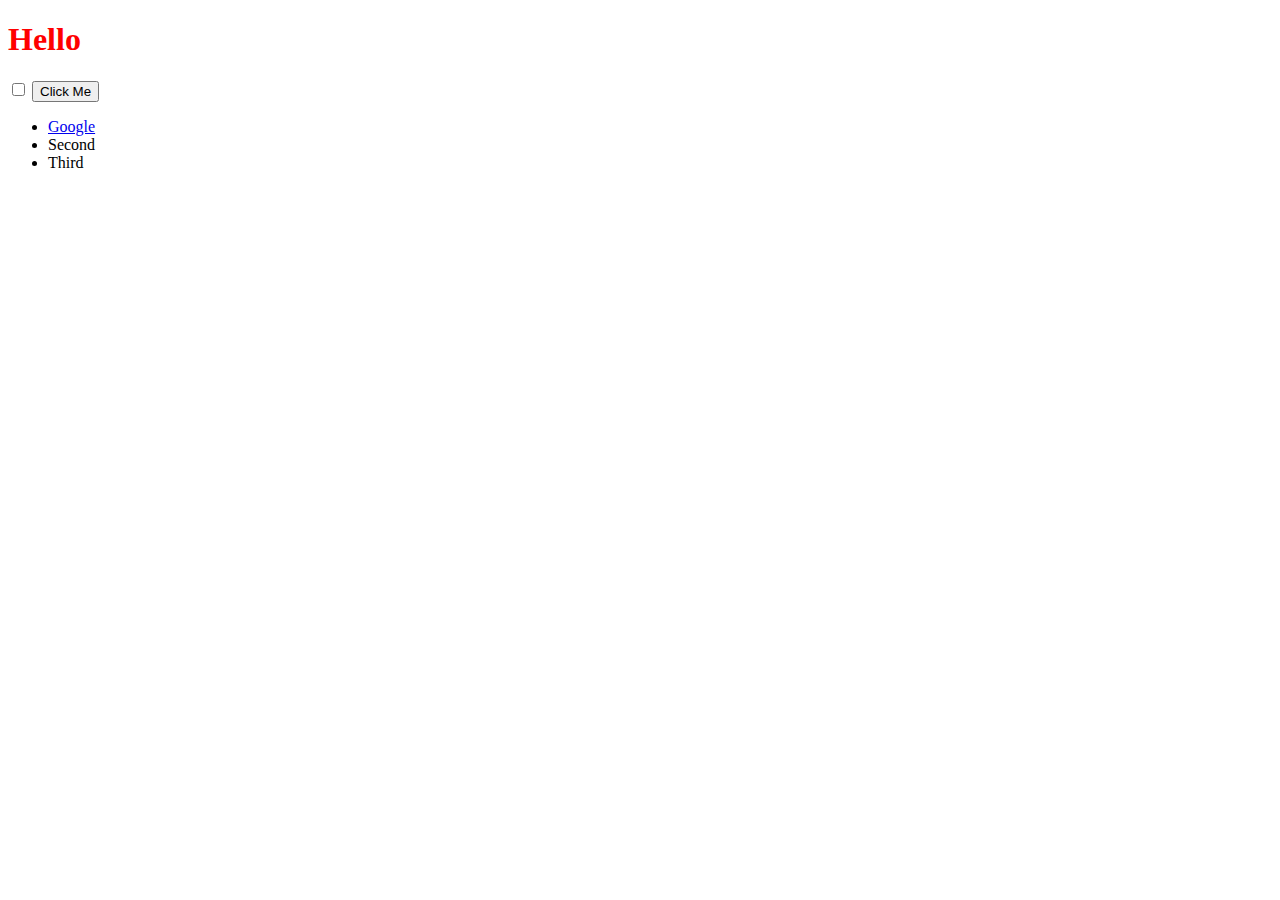
<file: js(DOM)/index.html>
<!-- DOM REFERENCE:-
https://www.w3schools.com/js/js_htmldom.asp --> 


<!DOCTYPE html>
<html lang="en" dir="ltr">
  <head>
    <meta charset="utf-8">
    <title>My Website</title>
    <link rel="stylesheet" href="styles.css">

  </head>
  <body>

    <h1>Hello</h1>

    <input type="checkbox">

    <button id="myButton">Click Me</button>

    <ul>
      <li class="list">
        <a href="https://www.google.com">Google</a>
      </li>
      <li class="list">Second</li>
      <li class="list">Third</li>
    </ul>

  </body>

</html>
</file>
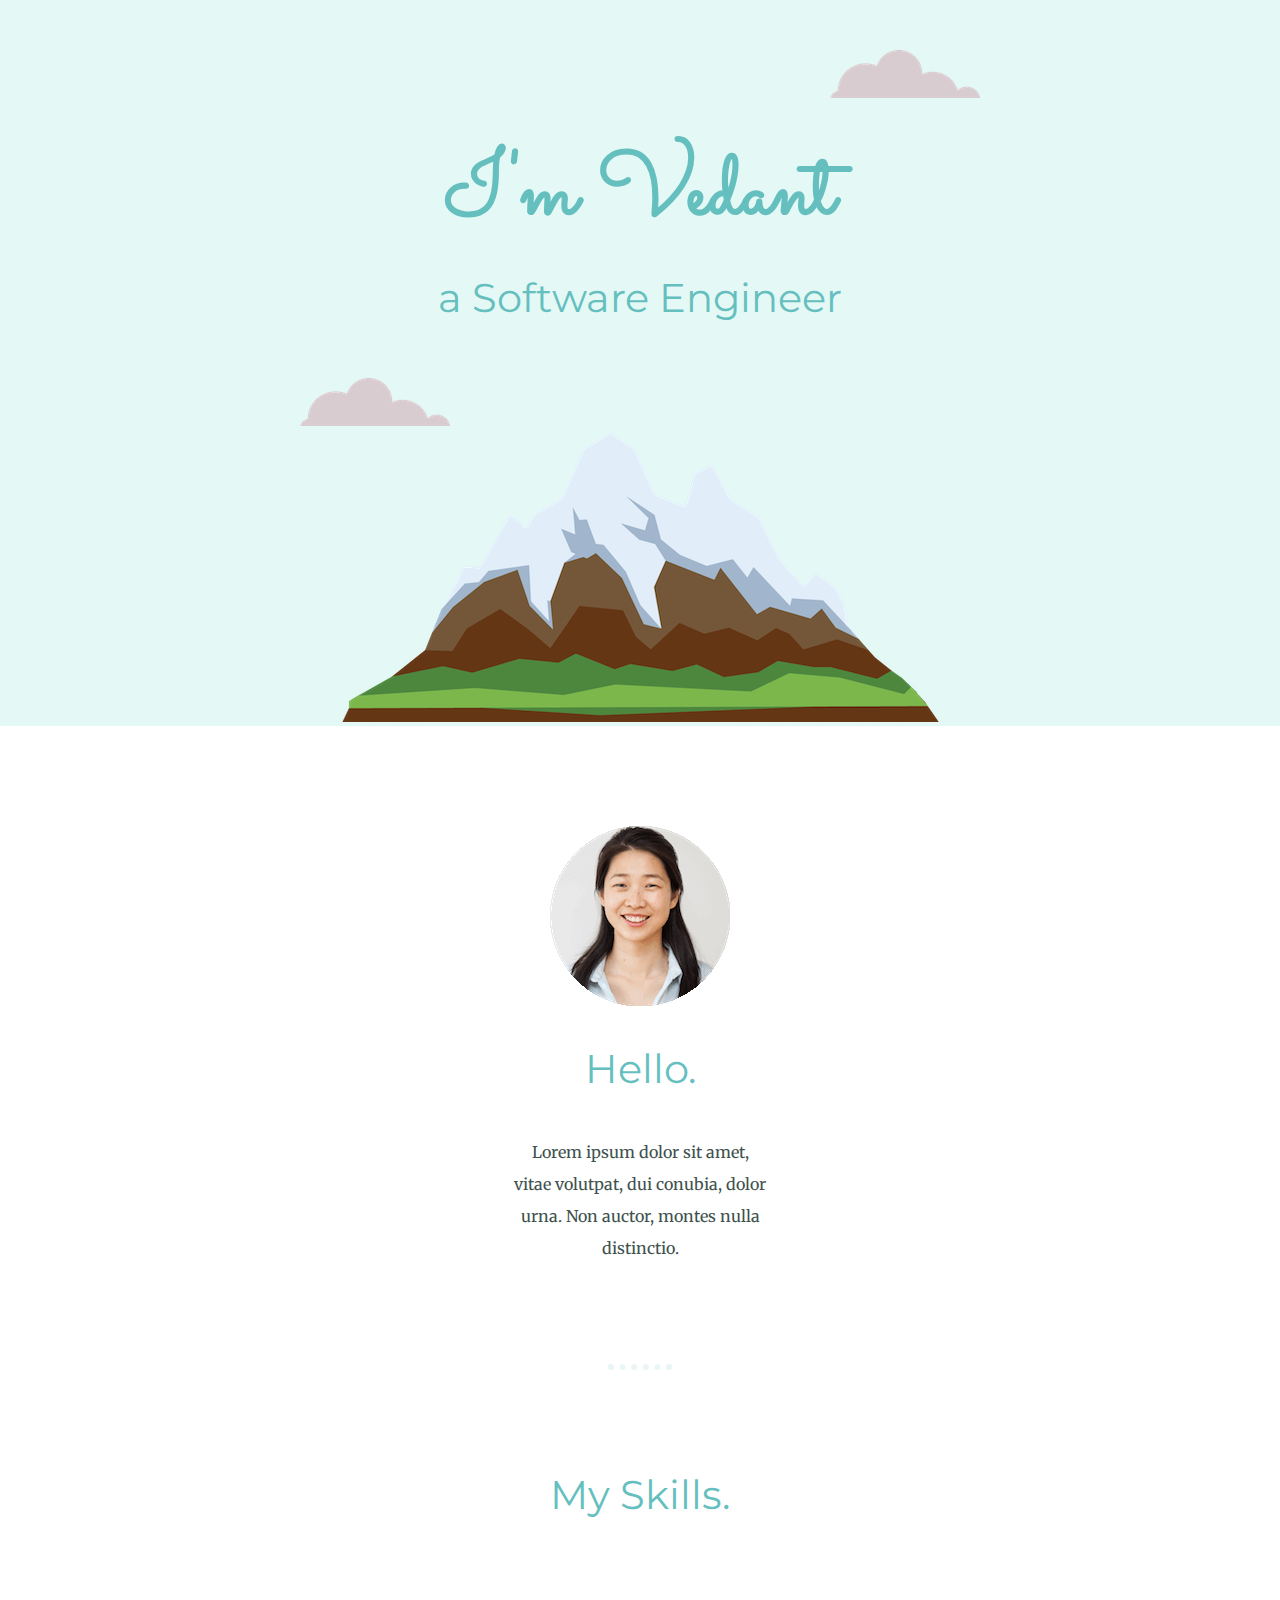
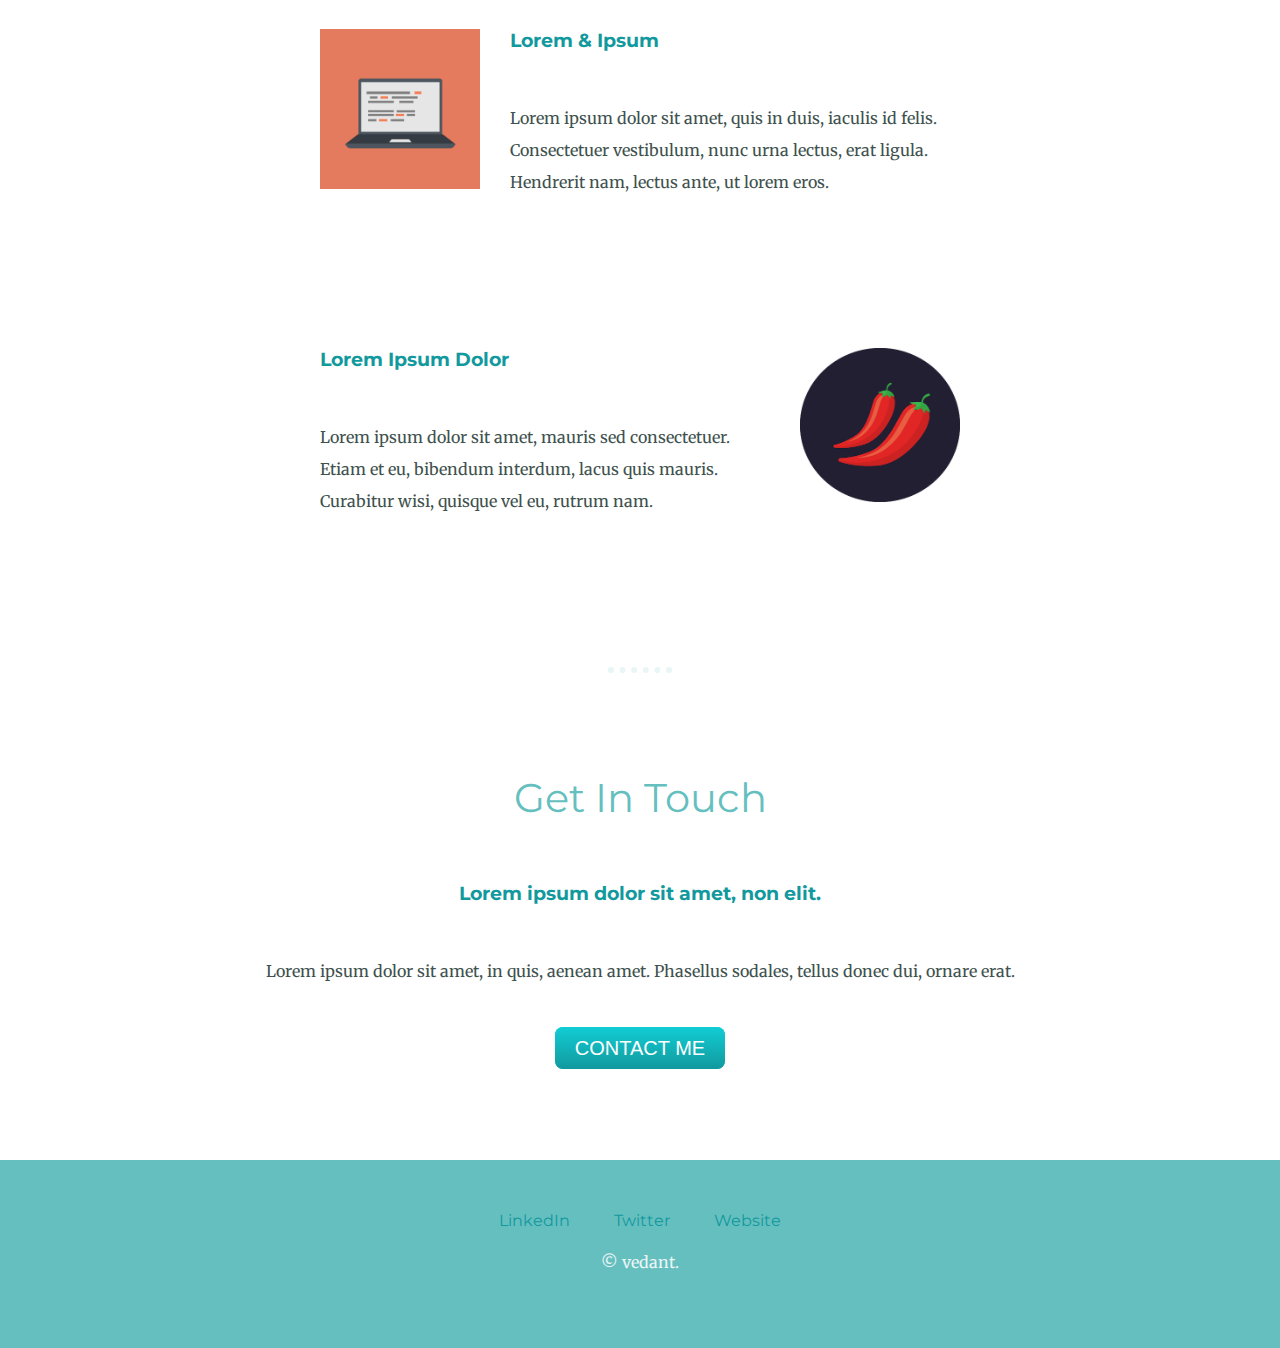
<file: personal_websites/index.html>
<!DOCTYPE html>
<html lang="en">
<head>
    <meta charset="UTF-8">
    <meta http-equiv="X-UA-Compatible" content="IE=edge">
    <meta name="viewport" content="width=device-width, initial-scale=1.0">
    <title>Vedant</title>
    <link rel="stylesheet" href="css/style.css">
    <link rel="icon" href="favicon.ico">
    <link rel="preconnect" href="https://fonts.googleapis.com">
    <link rel="preconnect" href="https://fonts.gstatic.com" crossorigin>
    <link href="https://fonts.googleapis.com/css2?family=Merriweather&family=Montserrat&family=Sacramento&display=swap" rel="stylesheet">
</head>
<body>
    <div class="top-container">
        <img src="images/cloud.png" class="top-cloud" alt="cloud">
        <h1>I'm Vedant</h1>
        <h2>a Software Engineer</h2>
        <img src="images/cloud.png" class="bottom-cloud" alt="cloud">
        <img src="images/mountain.png" class="mountain" alt="mountain">
    </div>
    <div class="middle-container">
        <div class="profile">
          <img src="./images/angela.png" alt="">
          <h2>Hello.</h2>
          <p class="intro">Lorem ipsum dolor sit amet, vitae volutpat, dui conubia, dolor urna. Non auctor, montes nulla distinctio.</p>
        </div>
        <hr>
        <div class="skills">
          <h2>My Skills.</h2>
          <div class="skill-row">
            <img class="image-code" src="./images/computer.png" alt="">
            <h3>Lorem & Ipsum</h3>
            <p class="code-desc">Lorem ipsum dolor sit amet, quis in duis, iaculis id felis. Consectetuer vestibulum, nunc urna lectus, erat ligula. Hendrerit nam, lectus ante, ut lorem eros.</p>
          </div>
          <div class="skill-row">
            <img class="image-chill" src="./images/chillies.png" alt="">
            <h3>Lorem Ipsum Dolor</h3>
            <p class="chill-desc">Lorem ipsum dolor sit amet, mauris sed consectetuer. Etiam et eu, bibendum interdum, lacus quis mauris. Curabitur wisi, quisque vel eu, rutrum nam.</p>
          </div>
        </div>
        <hr>
        <div class="contact-me">
          <h2>Get In Touch</h2>
          <h3>Lorem ipsum dolor sit amet, non elit.</h3>
          <p>Lorem ipsum dolor sit amet, in quis, aenean amet. Phasellus sodales, tellus donec dui, ornare erat.</p>
          <a class="btn" href="mailto:name@email.com">CONTACT ME</a>
        </div>
      </div>
      
      
      <div class="bottom-container">
        <a class="footer-link" href="https://www.linkedin.com/">LinkedIn</a>
        <a class="footer-link" href="https://twitter.com/">Twitter</a>
        <a class="footer-link" href="https://www.appbrewery.co/">Website</a>
        <p>© vedant.</p>
      </div>
</body>
</html>
</file>
<file: js(DOM)/styles.css>
h1 {
  color: red;
}

.huge{
  font-size: 10rem;
}
</file>
<file: personal_websites/css/style.css>
body{
    color: #40514E;
    margin: 0;
    text-align: center;
    font-family: 'Merriweather', serif;
}

p{
    line-height: 2;
}

h1{
    font-size: 562.5%;
    margin: 50px auto 0 auto;
    font-family: 'Sacramento', cursive;
    line-height: 1;
}

h2{
    font-family: 'Montserrat', sans-serif;
    font-size: 2.5rem;
    font-weight: normal;
    padding-bottom: 10px;
}

h3{
    font-family: 'Montserrat', sans-serif;
}

h1,h2{
    color: #66BFBF;
}

h3,a{
    color: #11999E;
}

hr{
    border: dotted #EAF6F6 6px;
    border-bottom: none;
    width: 4%;
    margin: 100px auto;
}

.top-container{
    background-color: #E4F9F5;
    position: relative;
    padding-top: 100px;

}

.middle-container{
    margin: 100px 0;
}

.bottom-cloud{
    position: absolute;
    left: 300px;
    bottom: 300px;
}

.top-cloud{
    position: absolute;
    right: 300px;
    top: 50px;
}

.skill-row{
    width: 50%;
    margin: 100px auto 150px auto;
    text-align: left;
}

.intro{
    width: 20%;
    margin: auto;
}

.image-code{
    width: 25%;
    float: left;
    margin-right: 30px;
}

.image-chill{
    width: 25%;
    float: right;
    margin-left: 30px;
}

.contact-me{
    margin: 100px;
}

.contact-me > h2, h3, p{
    margin-bottom: 50px;
}


.btn {
    background: #11cdd4;
    background-image: -webkit-linear-gradient(top, #11cdd4, #11999e);
    background-image: -moz-linear-gradient(top, #11cdd4, #11999e);
    background-image: -ms-linear-gradient(top, #11cdd4, #11999e);
    background-image: -o-linear-gradient(top, #11cdd4, #11999e);
    background-image: linear-gradient(to bottom, #11cdd4, #11999e);
    -webkit-border-radius: 28;
    -moz-border-radius: 28;
    border-radius: 8px;
    font-family: Arial;
    color: #ffffff;
    font-size: 20px;
    padding: 10px 20px 10px 20px;
    text-decoration: none;
  }
  
  .btn:hover {
    background: #30e3cb;
    background-image: -webkit-linear-gradient(top, #30e3cb, #2bc4ad);
    background-image: -moz-linear-gradient(top, #30e3cb, #2bc4ad);
    background-image: -ms-linear-gradient(top, #30e3cb, #2bc4ad);
    background-image: -o-linear-gradient(top, #30e3cb, #2bc4ad);
    background-image: linear-gradient(to bottom, #30e3cb, #2bc4ad);
    text-decoration: none;
  }

  .footer-link{
      color: #11999E;
  }
  .bottom-container{
      padding: 50px 0 20px;
      background-color: #66BFBF;
      color: #EAF6F6;
  }
  a{
      color: #11999E;
      font-family: 'Montserrat', sans-serif;
      margin: 10px 20px;
      text-decoration: none;
  }
  a:hover{
      color: #E4F9F5;
  }

  .copyright{
      color:#EAF6F6;
      font-size: 0.75rem;
      padding: 20px 0;
    }
/* .code-desc{
clear: left;
}

.chill-desc{
clear: right;
} */
</file>
